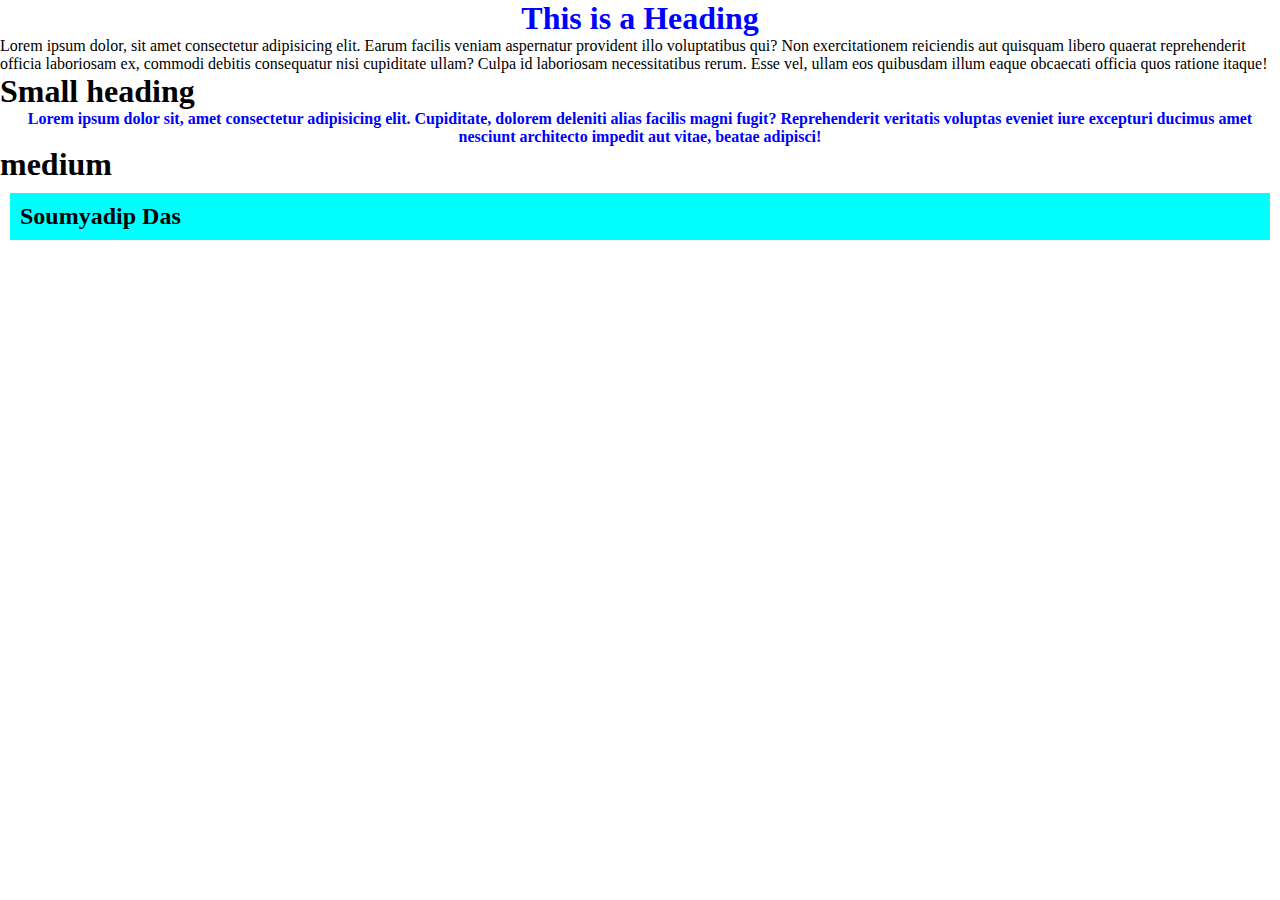
<file: classess/index.html>
<!DOCTYPE html>
<html lang="en">
<head>
    <meta charset="UTF-8">
    <meta name="viewport" content="width=device-width, initial-scale=1.0">
    <title>Classes</title>
    <link rel="stylesheet" href="style.css">
</head>
<body>
    <h1 class="colorFont">This is a Heading</h1>
    <p>Lorem ipsum dolor, sit amet consectetur adipisicing elit. Earum facilis veniam aspernatur provident illo voluptatibus qui? Non exercitationem reiciendis aut quisquam libero quaerat reprehenderit officia laboriosam ex, commodi debitis consequatur nisi cupiditate ullam? Culpa id laboriosam necessitatibus rerum. Esse vel, ullam eos quibusdam illum eaque obcaecati officia quos ratione itaque!</p>
     <h1>Small heading</h1>

     <p class="colorFont">Lorem ipsum dolor sit, amet consectetur adipisicing elit. Cupiditate, dolorem deleniti alias facilis magni fugit? Reprehenderit veritatis voluptas eveniet iure excepturi ducimus amet nesciunt architecto impedit aut vitae, beatae adipisci!</p>
     <h1>medium</h1>
    <h2>Soumyadip Das</h2>
     
</body>
</html>
</file>
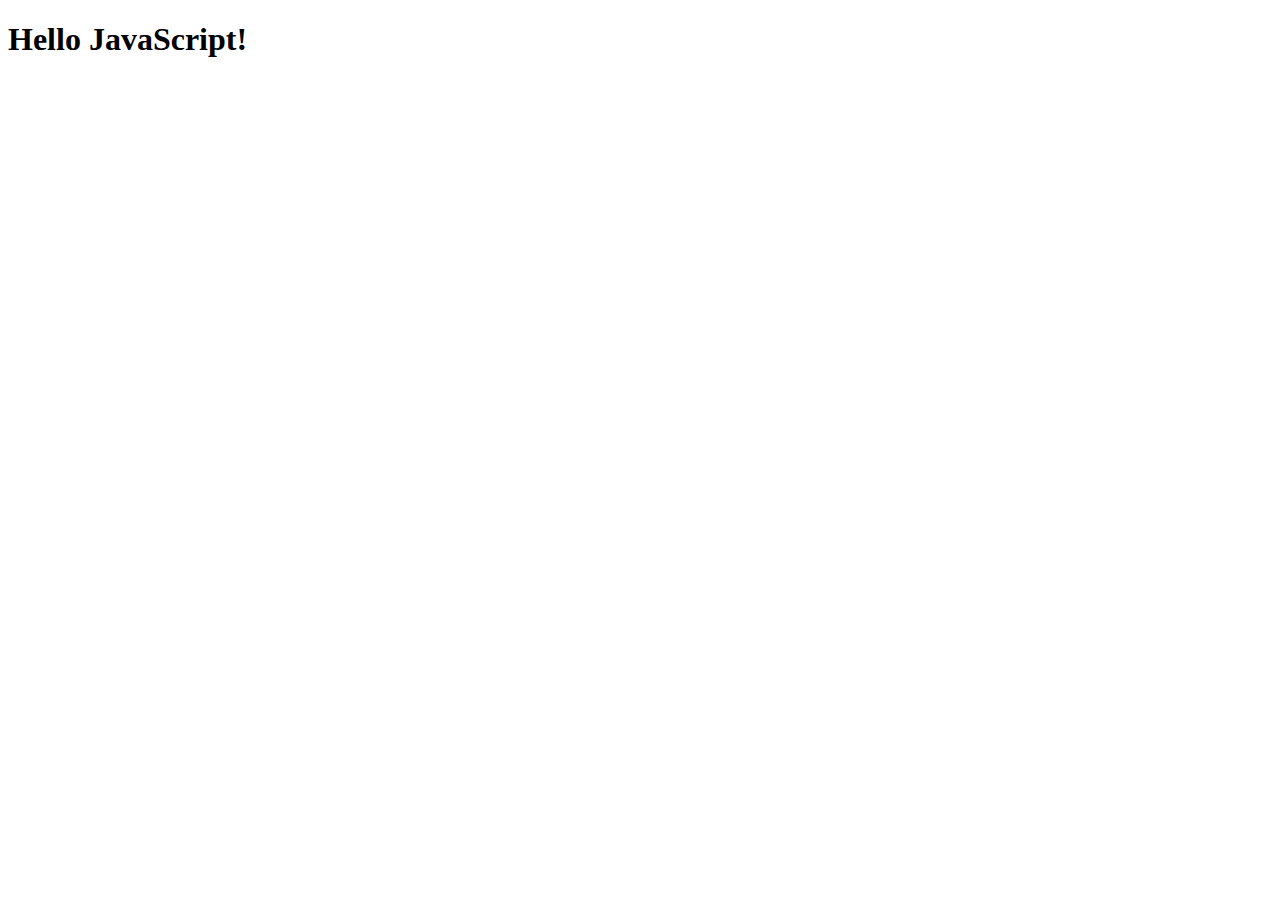
<file: js/index.html>
<!DOCTYPE html>
<html lang="en">
<head>
    <meta charset="UTF-8">
    <meta name="viewport" content="width=device-width, initial-scale=1.0">
    <title>JavaScript concepts</title>
    
</head>
<body>
    <h1>Hello JavaScript!</h1>
    <script src="app.js"></script>
</body>
</html>
</file>
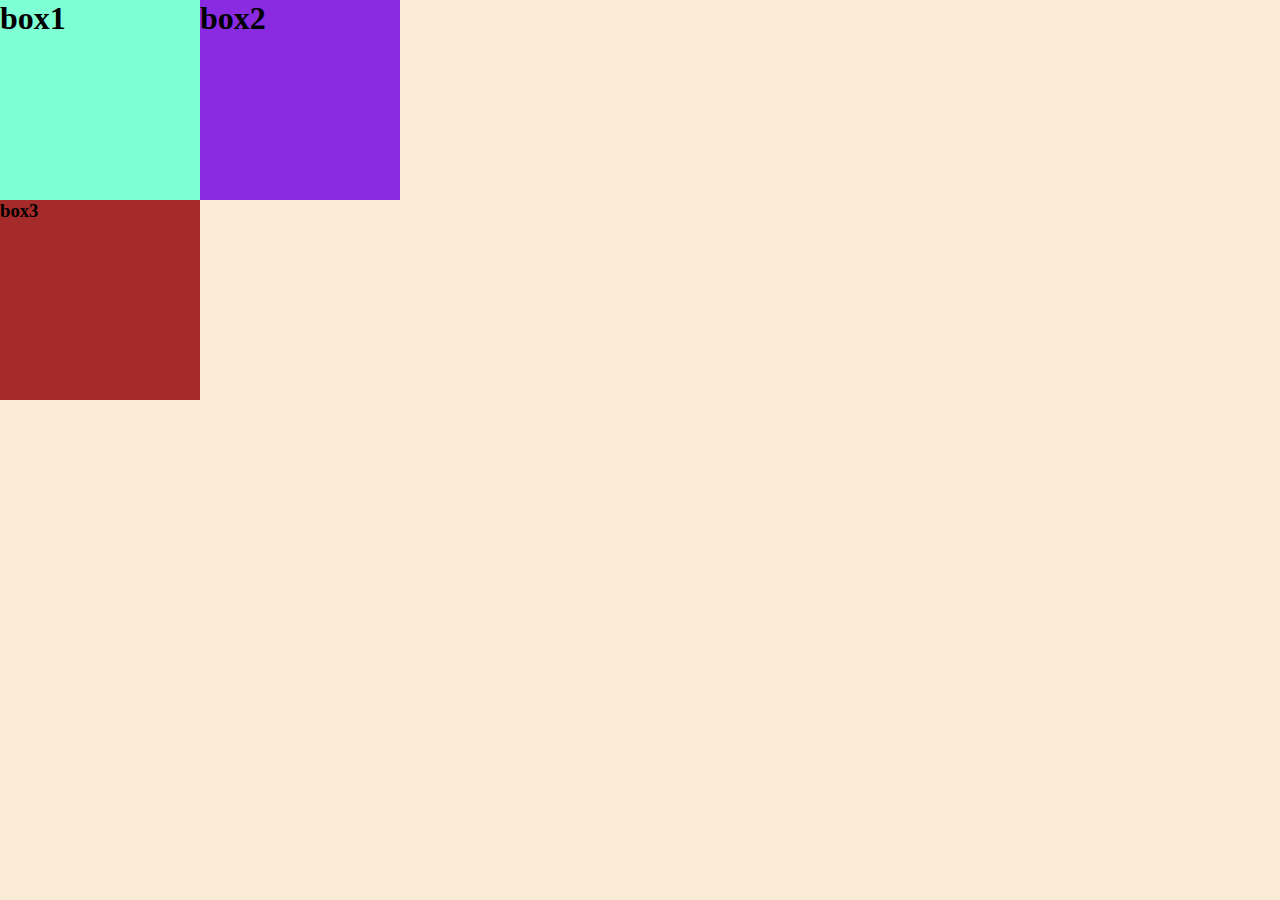
<file: shapes/index.html>
<!DOCTYPE html>
<html lang="en">
<head>
    <meta charset="UTF-8">
    <meta name="viewport" content="width=device-width, initial-scale=1.0">
    <title>3 squares</title>
    <link rel="stylesheet" href="style.css">
</head>
<body>
    <main>
        <div id="box1"><h1>box1</h1></div>
        <div id="box2"><h1>box2</h1></div>
    </main>
    <div id="box3"><h3>box3</h3></div>
</body>
</html>
</file>
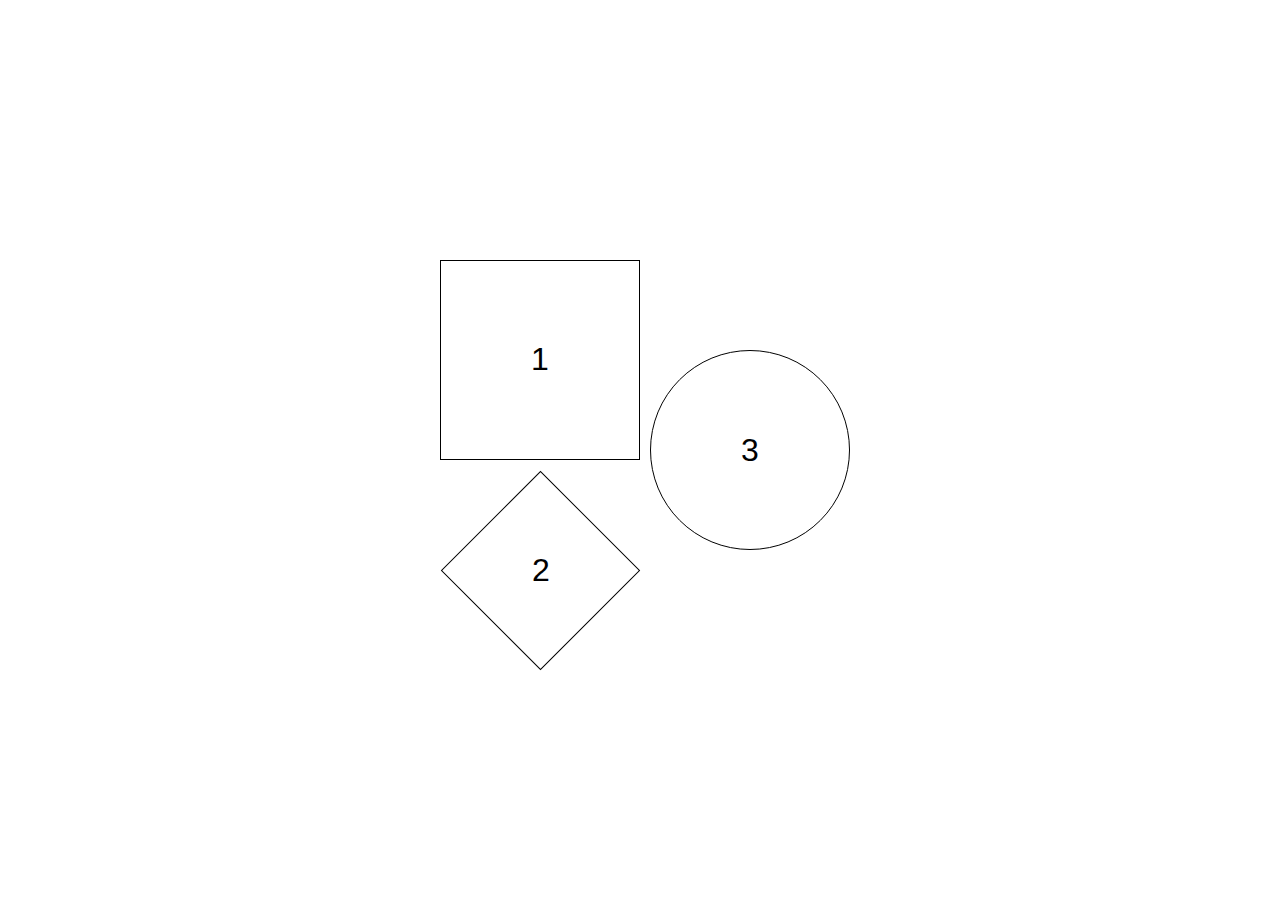
<file: SquaresHover/index.html>
<!DOCTYPE html>
<html lang="en">
<head>
    <meta charset="UTF-8">
    <meta name="viewport" content="width=device-width, initial-scale=1.0">
    <title>Shapes game</title>
    <link rel="stylesheet" href="style.css">
</head>
<body>
   <div id="main">
   <div id="box">
    <div id="square" class="shape"><h1>1</h1></div>
    
    <div id="diamond" class="shape"><h1>2</h1></div>
   </div>
    <div id="circle" class="shape"><h1>3</h1></div>
   </div>
</body>
</html>
</file>
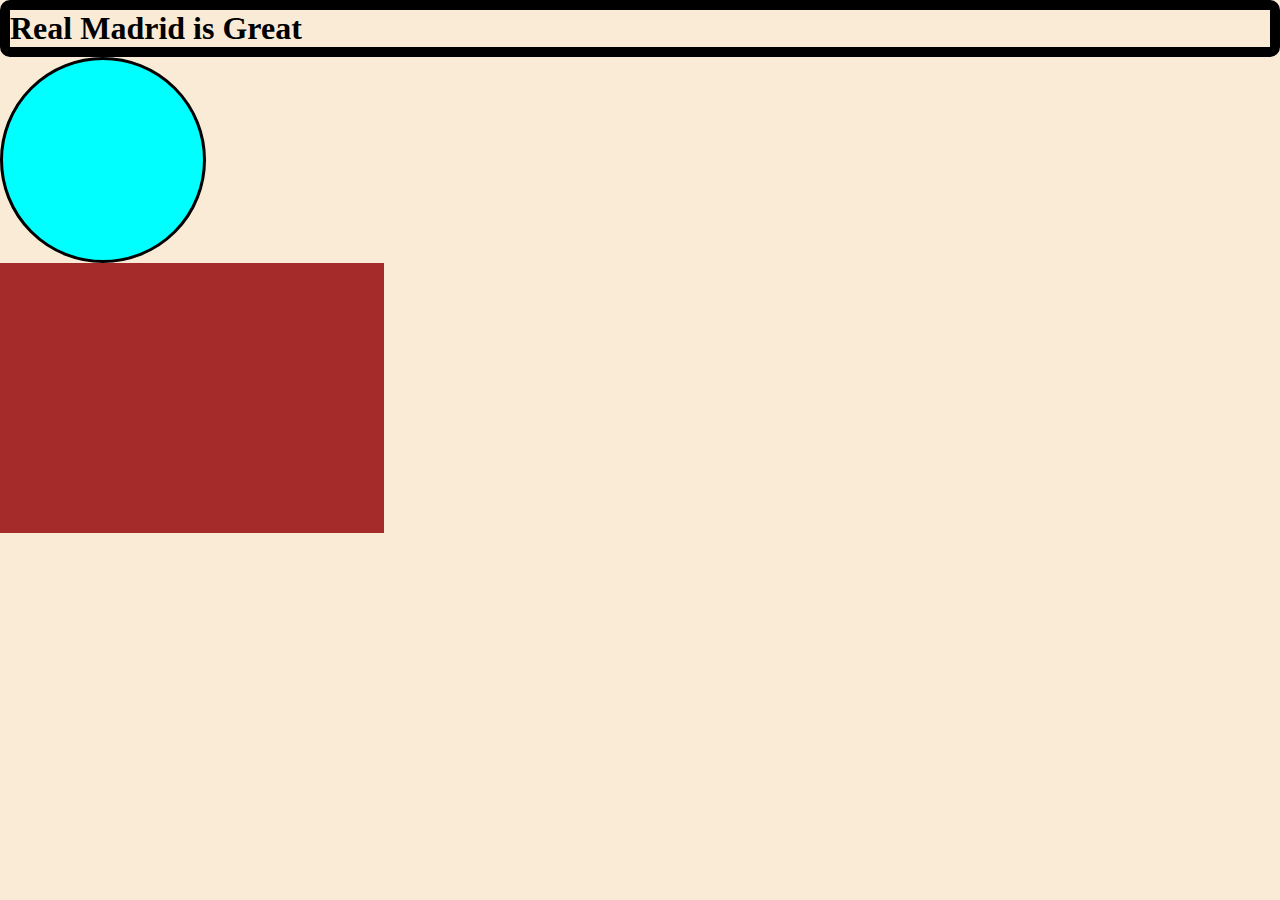
<file: learn.html>
<!DOCTYPE html>
<html lang="en">
<head>
    <meta charset="UTF-8">
    <meta name="viewport" content="width=device-width, initial-scale=1.0">
    <title>shapes and Div</title>
    <link rel="stylesheet" href="learn.css">
</head>
<body>
    <h1>Real Madrid is Great</h1>
    <div id="box1">
      
    </div>
    <div id="box2">
       
    </div>
</body>
</html>
</file>
<file: classess/style.css>
*{
    margin: 0%;
    padding: 0%;
}

html,body{
    height: 100%;
    width: 100%;
}

.colorFont{

    color: blue;
    text-align: center;
    font-weight: bolder;
}

h2{
    margin: 10px;
    padding: 10px;
    background-color: aqua;
}
</file>
<file: shapes/style.css>
*{
    margin: 0%;
    padding: 0%;
}

html,body{
    height: 100%;
    width: 100%;
   

}
body{
    background-color: antiquewhite;
    
}

main{
    display: flex;
}
div{
    height: 200px;
    width: 200px;
}
#box1{
   
    background-color: aquamarine;
}

#box2{
    background-color: blueviolet;
}

#box3{
    background-color: brown;
}
</file>
<file: SquaresHover/style.css>
*{
    margin: 0%;
    padding: 0%;
    box-sizing: border-box;
}

html,body{
    height: 100%;
    width: 100%;
}

#main{
    height: 100%;
    width: 100%;
    display: flex;
    align-items: center;
    justify-content: center;
    font-family: 'Gill Sans', 'Gill Sans MT', Calibri, 'Trebuchet MS', sans-serif;
    
   
}
h1{
    font-weight: normal;
}


.shape{
   
    margin-top: 10px;
    margin-left: 10px;
    margin-bottom: 10px;
    height: 200px;
    width: 200px;
    
    border: 1px solid black;
    display: flex;
    align-items: center;
    justify-content: center;

}
#square:hover{
    background-color: brown;

}

#circle{
    
    border-radius: 50%;
}
#circle:hover{
    background-color: aqua;
}

#diamond{
 
    rotate: 45deg;
    margin-top: 40px;
    height: 141px;
    width: 141px;
    translate: 30px ;

}
#diamond:hover{

    background-color: greenyellow;
}
#diamond h1{

    rotate: -45deg;
}
</file>
<file: learn.css>
*{
    margin: 0%;
    padding: 0%;
}
html,body{
    width: 100%;
    height: 100%;
}

body{
    background-color: antiquewhite;
   

}
div{
   
    width: 30%;
    height: 30%;
}


#box1{
    background-color: aqua;
    height: 200px;
    width: 200px;
    border-style: solid;
    border-width: 3px;
    border-radius: 50%;
}


#box2{
    background-color: brown;
    height: 30%;
    width: 30%;

}
h1{
    border-radius: 10px;
    border-style: solid;
    border-width: 10px;
}
</file>
